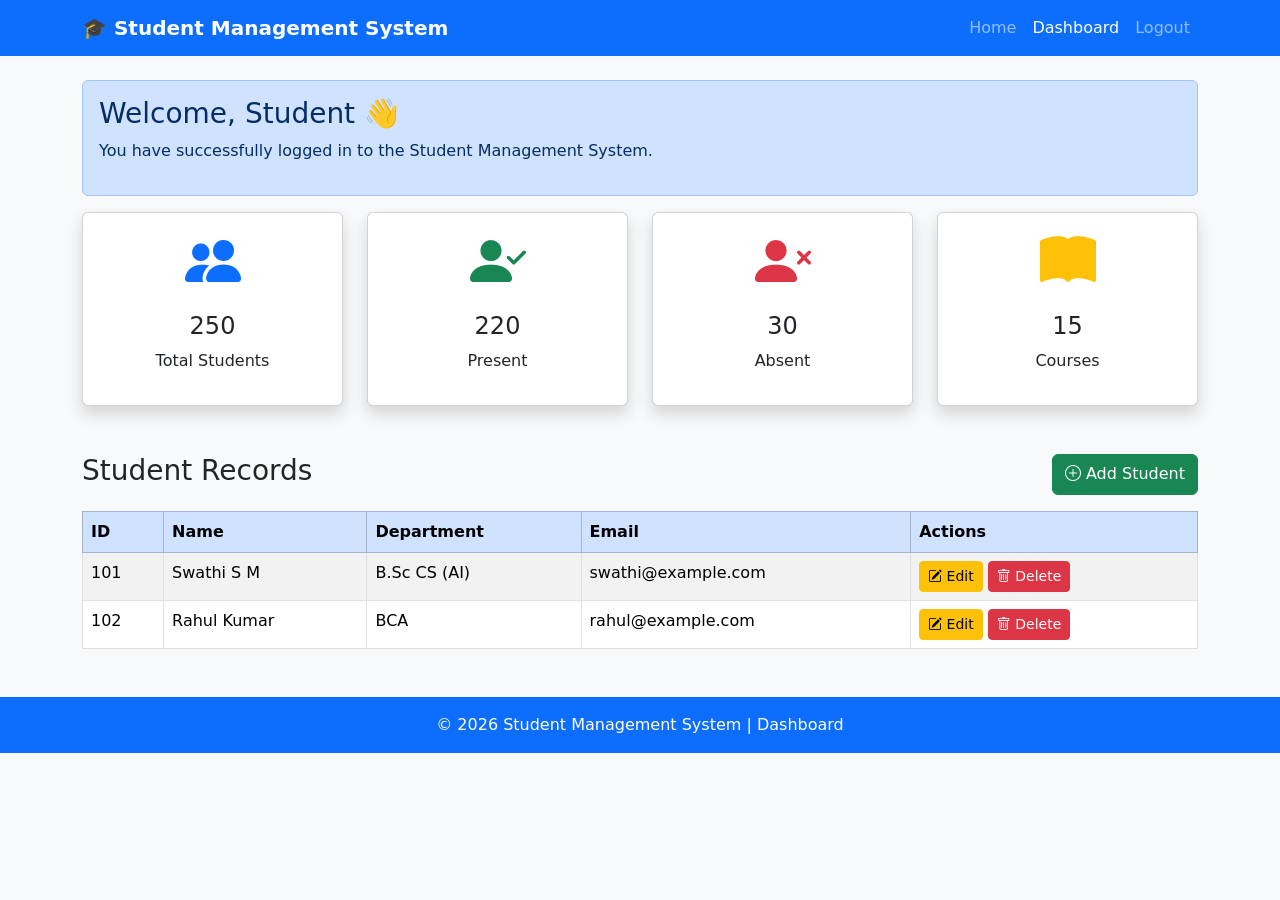
<file: Front End/dashboard.html>
<!DOCTYPE html>
<html lang="en">
<head>
    <meta charset="UTF-8">
    <meta name="viewport" content="width=device-width, initial-scale=1.0">
    <title>Dashboard | Student Management System</title>

    <!-- Bootstrap CSS -->
    <link href="https://cdn.jsdelivr.net/npm/bootstrap@5.3.7/dist/css/bootstrap.min.css" rel="stylesheet">

    <!-- Bootstrap Icons -->
    <link rel="stylesheet" href="https://cdn.jsdelivr.net/npm/bootstrap-icons@1.13.1/font/bootstrap-icons.css">
</head>
<body class="bg-light">

<!-- Navbar -->
<nav class="navbar navbar-expand-lg navbar-dark bg-primary">
    <div class="container">
        <a class="navbar-brand fw-bold" href="index.html">
            🎓 Student Management System
        </a>

        <div class="navbar-nav ms-auto">
            <a class="nav-link" href="index.html">Home</a>
            <a class="nav-link active" href="dashboard.html">Dashboard</a>
            <a class="nav-link" href="login.html">Logout</a>
        </div>
    </div>
</nav>

<!-- Welcome -->
<div class="container mt-4">
    <div class="alert alert-primary">
        <h3>Welcome, Student 👋</h3>
        <p>You have successfully logged in to the Student Management System.</p>
    </div>
</div>

<!-- Dashboard Cards -->
<div class="container">

    <div class="row g-4">

        <div class="col-md-3">
            <div class="card text-center shadow">
                <div class="card-body">
                    <i class="bi bi-people-fill display-4 text-primary"></i>
                    <h4 class="mt-3">250</h4>
                    <p>Total Students</p>
                </div>
            </div>
        </div>

        <div class="col-md-3">
            <div class="card text-center shadow">
                <div class="card-body">
                    <i class="bi bi-person-check-fill display-4 text-success"></i>
                    <h4 class="mt-3">220</h4>
                    <p>Present</p>
                </div>
            </div>
        </div>

        <div class="col-md-3">
            <div class="card text-center shadow">
                <div class="card-body">
                    <i class="bi bi-person-x-fill display-4 text-danger"></i>
                    <h4 class="mt-3">30</h4>
                    <p>Absent</p>
                </div>
            </div>
        </div>

        <div class="col-md-3">
            <div class="card text-center shadow">
                <div class="card-body">
                    <i class="bi bi-book-fill display-4 text-warning"></i>
                    <h4 class="mt-3">15</h4>
                    <p>Courses</p>
                </div>
            </div>
        </div>

    </div>

</div>

<!-- Student Table -->
<div class="container mt-5">

    <div class="d-flex justify-content-between mb-3">
        <h3>Student Records</h3>

        <button class="btn btn-success">
            <i class="bi bi-plus-circle"></i> Add Student
        </button>
    </div>

    <table class="table table-bordered table-hover table-striped">

        <thead class="table-primary">
            <tr>
                <th>ID</th>
                <th>Name</th>
                <th>Department</th>
                <th>Email</th>
                <th>Actions</th>
            </tr>
        </thead>

        <tbody>

            <tr>
                <td>101</td>
                <td>Swathi S M</td>
                <td>B.Sc CS (AI)</td>
                <td>swathi@example.com</td>
                <td>
                    <button class="btn btn-warning btn-sm">
                        <i class="bi bi-pencil-square"></i> Edit
                    </button>

                    <button class="btn btn-danger btn-sm">
                        <i class="bi bi-trash"></i> Delete
                    </button>
                </td>
            </tr>

            <tr>
                <td>102</td>
                <td>Rahul Kumar</td>
                <td>BCA</td>
                <td>rahul@example.com</td>
                <td>
                    <button class="btn btn-warning btn-sm">
                        <i class="bi bi-pencil-square"></i> Edit
                    </button>

                    <button class="btn btn-danger btn-sm">
                        <i class="bi bi-trash"></i> Delete
                    </button>
                </td>
            </tr>

        </tbody>

    </table>

</div>

<!-- Footer -->
<footer class="bg-primary text-white text-center p-3 mt-5">
    <p class="mb-0">© 2026 Student Management System | Dashboard</p>
</footer>

<script src="https://cdn.jsdelivr.net/npm/bootstrap@5.3.7/dist/js/bootstrap.bundle.min.js"></script>
<div class="modal fade" id="addStudentModal">

<div class="modal-dialog">

<div class="modal-content">

<div class="modal-header bg-primary text-white">

<h5>Add Student</h5>

<button class="btn-close" data-bs-dismiss="modal"></button>

</div>

<div class="modal-body">

<input type="text" id="id" class="form-control mb-2" placeholder="Student ID">

<input type="text" id="name" class="form-control mb-2" placeholder="Student Name">

<input type="text" id="dept" class="form-control mb-2" placeholder="Department">

<input type="email" id="email" class="form-control mb-2" placeholder="Email">

</div>

<div class="modal-footer">

<button class="btn btn-success" onclick="addStudent()">Add Student</button>

</div>

</div>

</div>

</div>

</body>
</html>
</file>
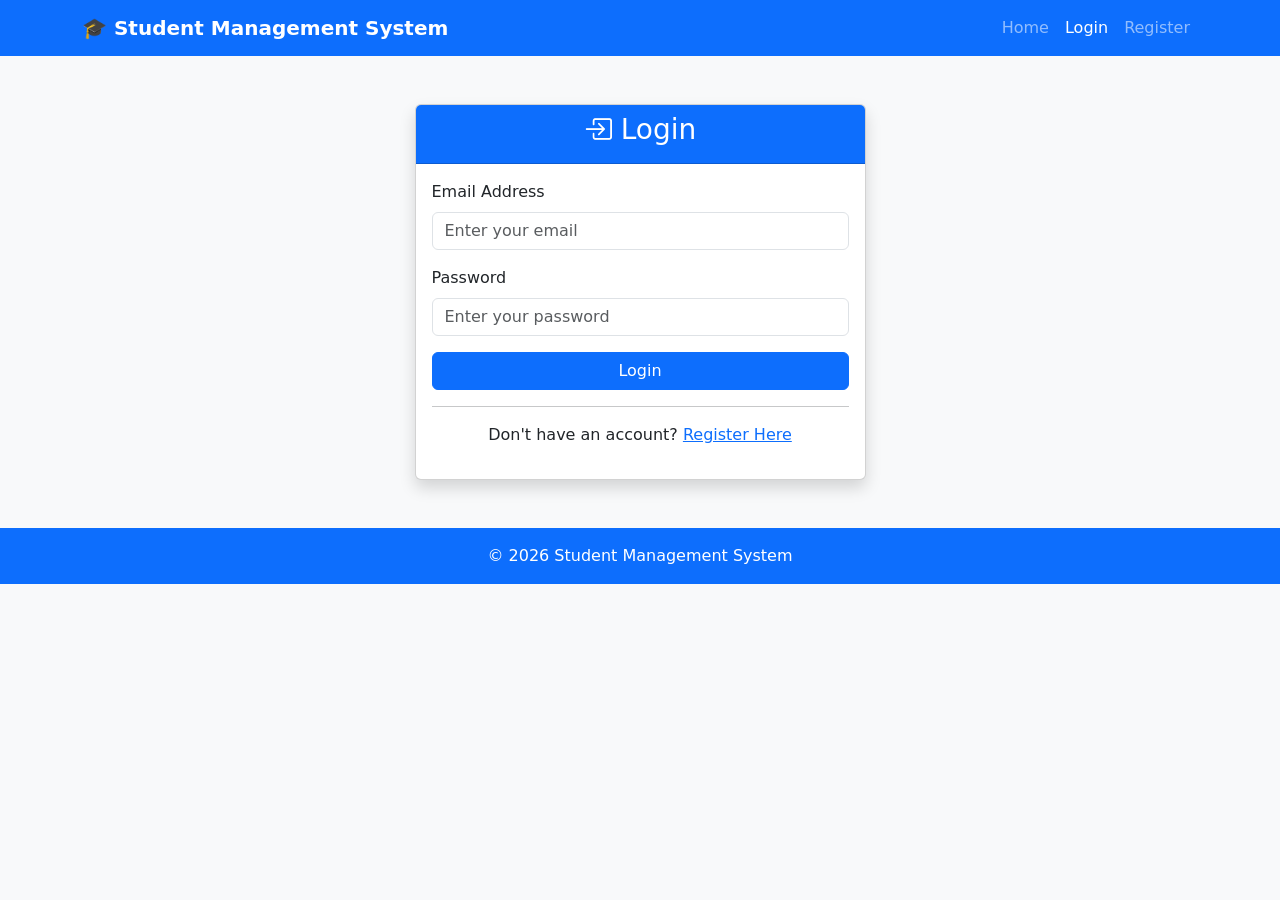
<file: Front End/login.html>
<!DOCTYPE html>
<html lang="en">
<head>
    <meta charset="UTF-8">
    <meta name="viewport" content="width=device-width, initial-scale=1.0">
    <title>Login | Student Management System</title>

    <!-- Bootstrap CSS -->
    <link href="https://cdn.jsdelivr.net/npm/bootstrap@5.3.7/dist/css/bootstrap.min.css" rel="stylesheet">

    <!-- Bootstrap Icons -->
    <link rel="stylesheet" href="https://cdn.jsdelivr.net/npm/bootstrap-icons@1.13.1/font/bootstrap-icons.min.css">
</head>
<body class="bg-light">

<!-- Navbar -->
<nav class="navbar navbar-expand-lg navbar-dark bg-primary">
    <div class="container">
        <a class="navbar-brand fw-bold" href="index.html">🎓 Student Management System</a>

        <div class="navbar-nav ms-auto">
            <a class="nav-link" href="index.html">Home</a>
            <a class="nav-link active" href="login.html">Login</a>
            <a class="nav-link" href="register.html">Register</a>
        </div>
    </div>
</nav>

<!-- Login Form -->
<div class="container mt-5">

    <div class="row justify-content-center">

        <div class="col-md-5">

            <div class="card shadow">

                <div class="card-header bg-primary text-white text-center">
                    <h3><i class="bi bi-box-arrow-in-right"></i> Login</h3>
                </div>

                <div class="card-body">

                    <form>

                        <div class="mb-3">
                            <label class="form-label">Email Address</label>
                            <input type="email" class="form-control" placeholder="Enter your email" required>
                        </div>

                        <div class="mb-3">
                            <label class="form-label">Password</label>
                            <input type="password" class="form-control" placeholder="Enter your password" required>
                        </div>

                        <div class="d-grid">
                            <a href="dashboard.html" class="btn btn-primary">
                                Login
                            </a>
                        </div>

                    </form>

                    <hr>

                    <p class="text-center">
                        Don't have an account?
                        <a href="register.html">Register Here</a>
                    </p>

                </div>

            </div>

        </div>

    </div>

</div>

<!-- Footer -->
<footer class="bg-primary text-white text-center p-3 mt-5">
    © 2026 Student Management System
</footer>

<script src="https://cdn.jsdelivr.net/npm/bootstrap@5.3.7/dist/js/bootstrap.bundle.min.js"></script>

</body>
</html>
</file>
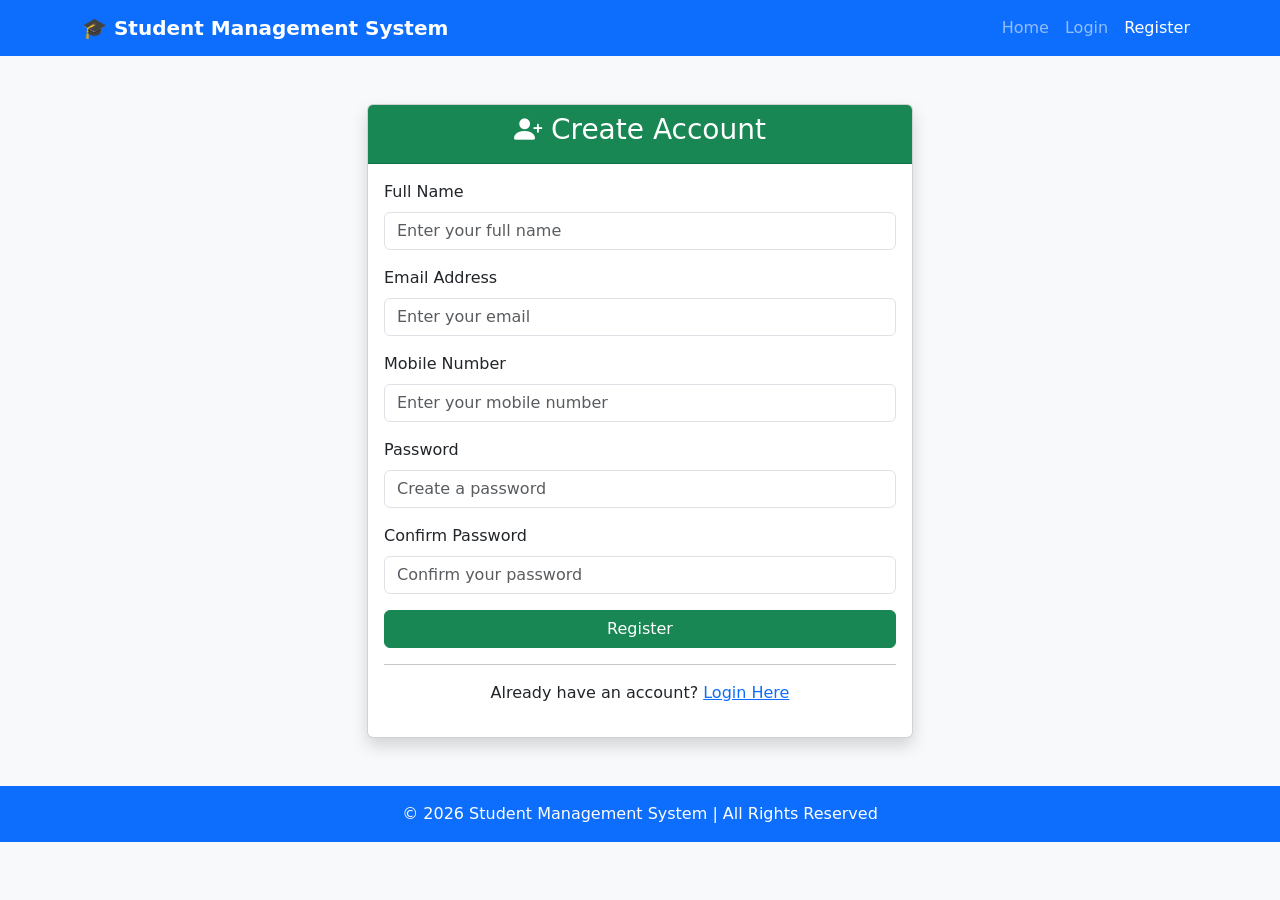
<file: Front End/register.html>
<!DOCTYPE html>
<html lang="en">
<head>
    <meta charset="UTF-8">
    <meta name="viewport" content="width=device-width, initial-scale=1.0">
    <title>Register | Student Management System</title>

    <!-- Bootstrap CSS -->
    <link href="https://cdn.jsdelivr.net/npm/bootstrap@5.3.7/dist/css/bootstrap.min.css" rel="stylesheet">

    <!-- Bootstrap Icons -->
    <link rel="stylesheet" href="https://cdn.jsdelivr.net/npm/bootstrap-icons@1.13.1/font/bootstrap-icons.min.css">
</head>
<body class="bg-light">

<!-- Navbar -->
<nav class="navbar navbar-expand-lg navbar-dark bg-primary">
    <div class="container">
        <a class="navbar-brand fw-bold" href="index.html">
            🎓 Student Management System
        </a>

        <div class="navbar-nav ms-auto">
            <a class="nav-link" href="index.html">Home</a>
            <a class="nav-link" href="login.html">Login</a>
            <a class="nav-link active" href="register.html">Register</a>
        </div>
    </div>
</nav>

<!-- Registration Form -->
<div class="container mt-5 mb-5">

    <div class="row justify-content-center">

        <div class="col-md-6">

            <div class="card shadow">

                <div class="card-header bg-success text-white text-center">
                    <h3><i class="bi bi-person-plus-fill"></i> Create Account</h3>
                </div>

                <div class="card-body">

                    <form>

                        <div class="mb-3">
                            <label class="form-label">Full Name</label>
                            <input type="text" class="form-control" placeholder="Enter your full name" required>
                        </div>

                        <div class="mb-3">
                            <label class="form-label">Email Address</label>
                            <input type="email" class="form-control" placeholder="Enter your email" required>
                        </div>

                        <div class="mb-3">
                            <label class="form-label">Mobile Number</label>
                            <input type="tel" class="form-control" placeholder="Enter your mobile number" required>
                        </div>

                        <div class="mb-3">
                            <label class="form-label">Password</label>
                            <input type="password" class="form-control" placeholder="Create a password" required>
                        </div>

                        <div class="mb-3">
                            <label class="form-label">Confirm Password</label>
                            <input type="password" class="form-control" placeholder="Confirm your password" required>
                        </div>

                        <div class="d-grid">
                            <a href="login.html" class="btn btn-success">
                                Register
                            </a>
                        </div>

                    </form>

                    <hr>

                    <p class="text-center">
                        Already have an account?
                        <a href="login.html">Login Here</a>
                    </p>

                </div>

            </div>

        </div>

    </div>

</div>

<!-- Footer -->
<footer class="bg-primary text-white text-center p-3">
    © 2026 Student Management System | All Rights Reserved
</footer>

<script src="https://cdn.jsdelivr.net/npm/bootstrap@5.3.7/dist/js/bootstrap.bundle.min.js"></script>

</body>
</html>
</file>
